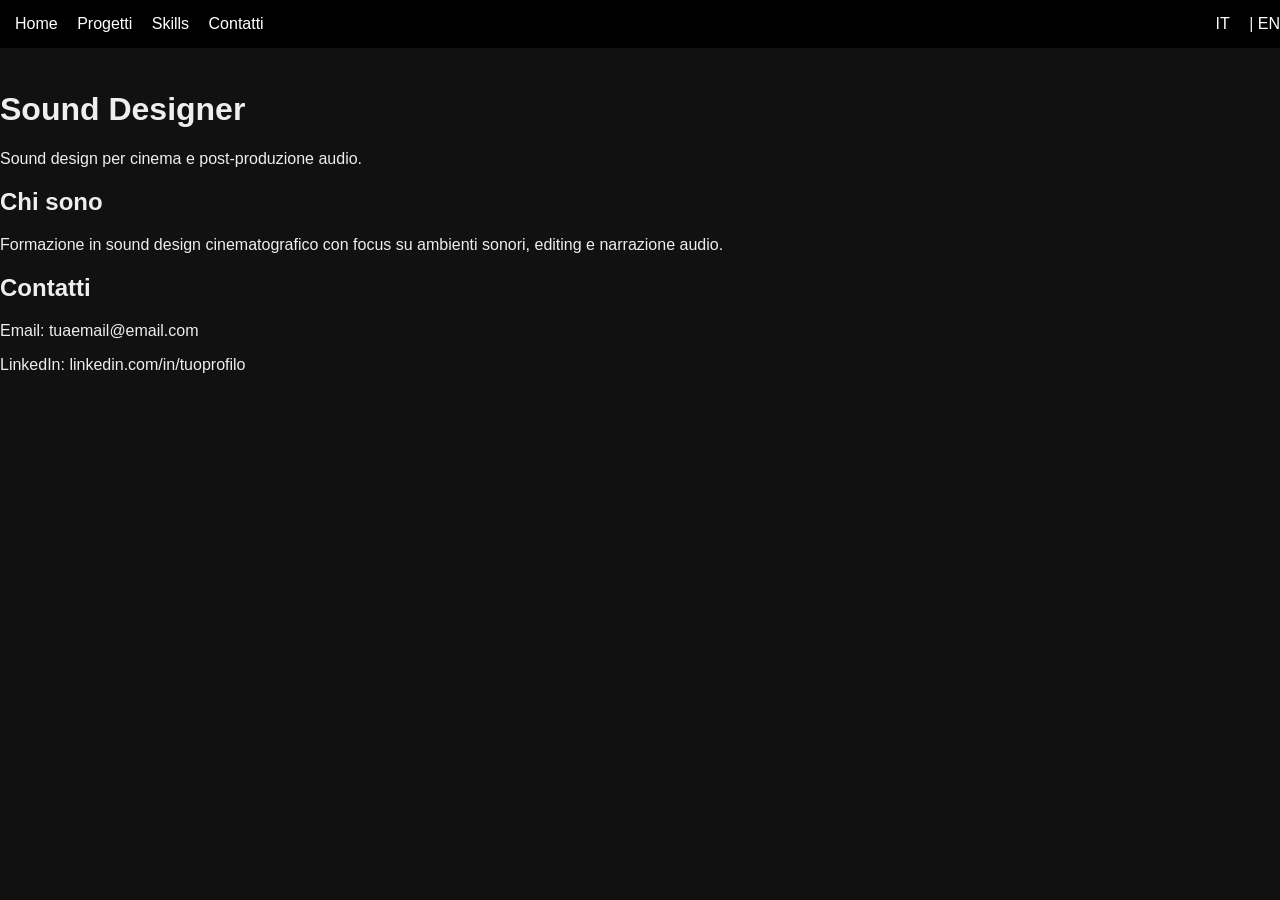
<file: index.html>
<!DOCTYPE html>
<html lang="it">
<head>
  <meta charset="UTF-8">
  <title>Home - Sound Portfolio</title>
  <link rel="stylesheet" href="style.css">
</head>

  <body>

 <nav>
  <a href="index.html">Home</a>
  <a href="projects.html">Progetti</a>
  <a href="projects.html#skills">Skills</a>
  <a href="index.html#contatti">Contatti</a>

  <span style="float:right;">
    <a href="index.html">IT</a> | 
    <a href="index-en.html">EN</a>
  </span>
</nav>

  <h1>Sound Designer</h1>

<p>
Sound design per cinema e post-produzione audio.
</p>

<h2>Chi sono</h2>
<p>
Formazione in sound design cinematografico con focus su
ambienti sonori, editing e narrazione audio.
</p>

<h2 id="contatti">Contatti</h2>
<p>Email: tuaemail@email.com</p>
<p>LinkedIn: linkedin.com/in/tuoprofilo</p>
</file>
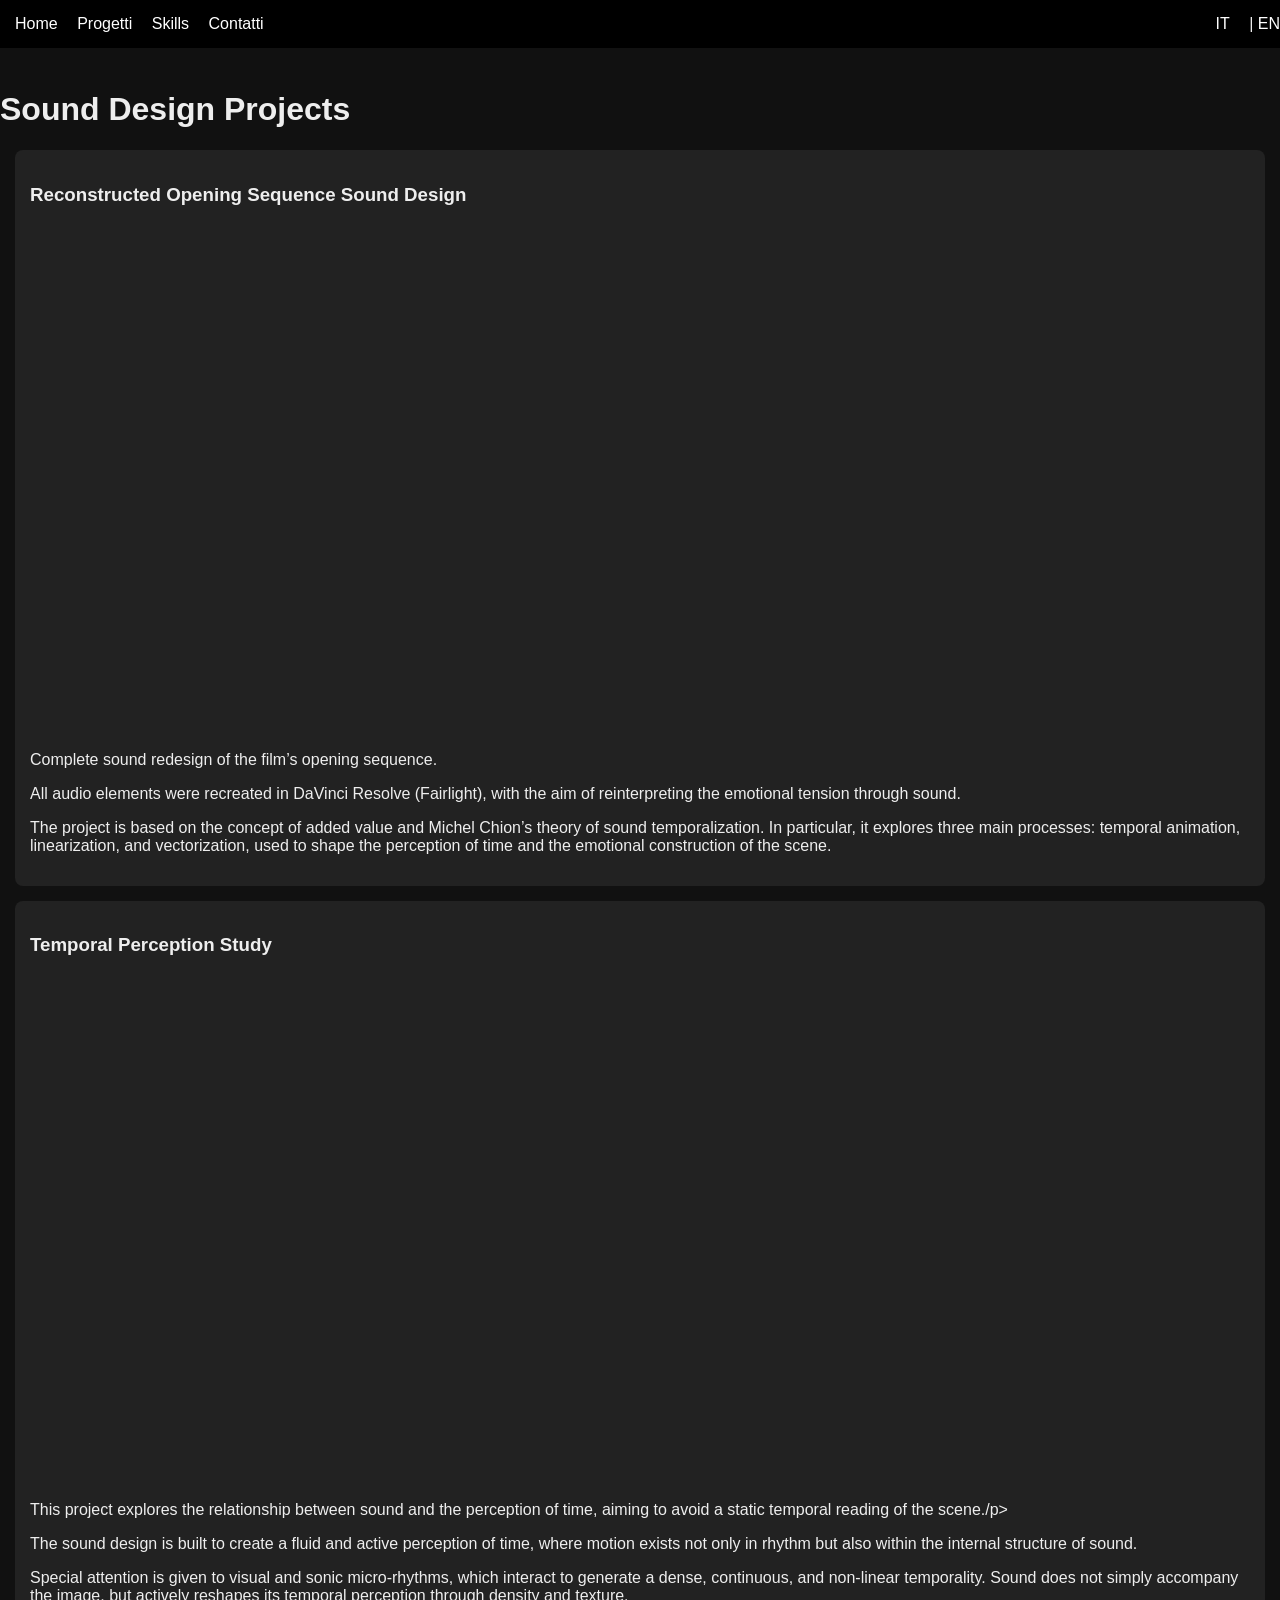
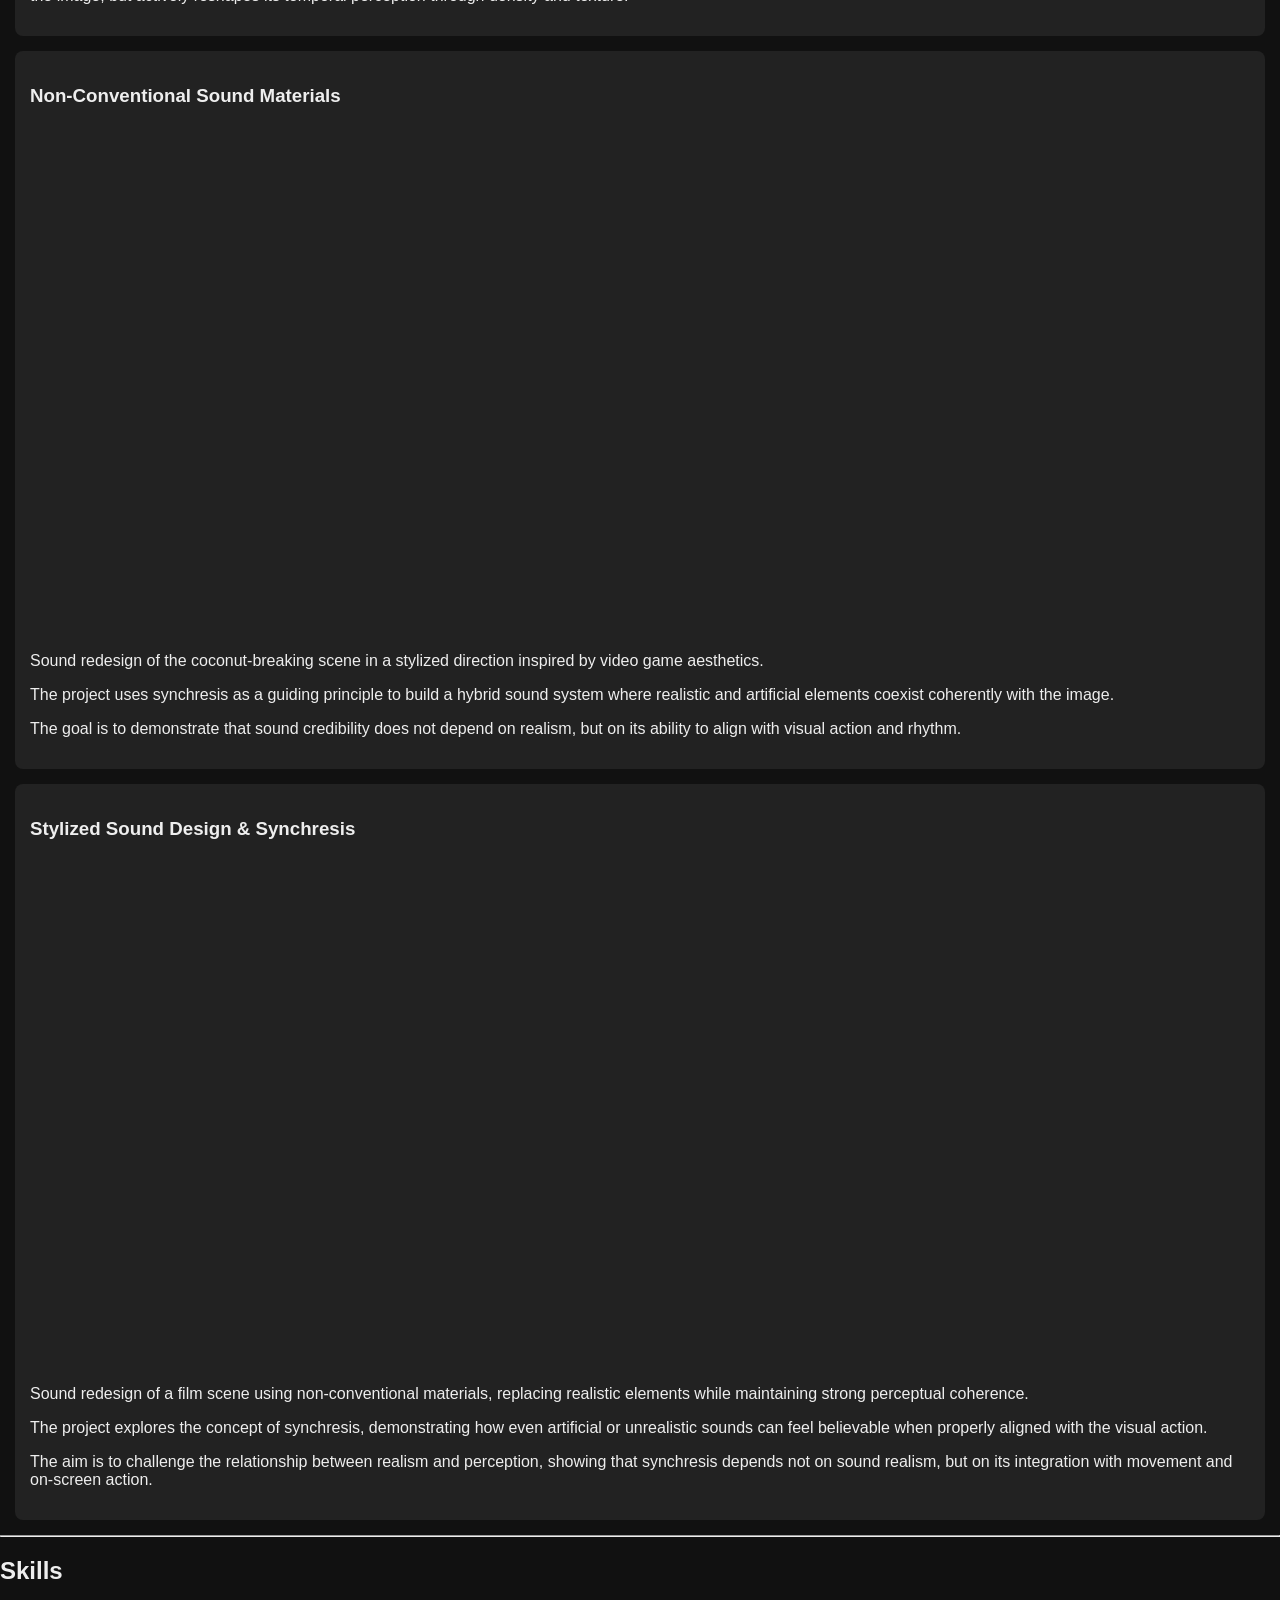
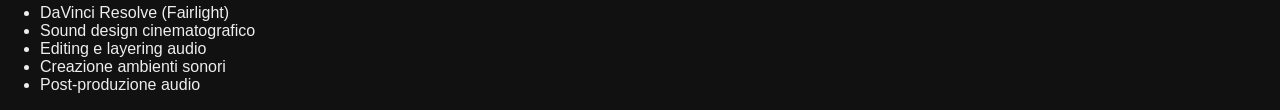
<file: projects-en.html>
<!DOCTYPE html>
<html lang="it">
<head>
  <meta charset="UTF-8">
  <title>Progetti - Sound Portfolio</title>
  <link rel="stylesheet" href="style.css">
</head> 

<body>
  
<nav>
  <a href="index.html">Home</a>
  <a href="projects.html">Progetti</a>
  <a href="projects.html#skills">Skills</a>
  <a href="index.html#contatti">Contatti</a>

  <span style="float:right;">
    <a href="index.html">IT</a> | 
    <a href="index-en.html">EN</a>
  </span>
</nav>

<h1>Sound Design Projects</h1>


<div class="project">

  <h3>Reconstructed Opening Sequence Sound Design</h3>

  <div class="video-container">
    <iframe 
      src="https://player.vimeo.com/video/1205717759"
      frameborder="0"
      allow="autoplay; fullscreen; picture-in-picture"
      allowfullscreen>
    </iframe>
  </div>

  <p>Complete sound redesign of the film’s opening sequence.</p>
<p>All audio elements were recreated in DaVinci Resolve (Fairlight), with the aim of reinterpreting the emotional tension through sound.</p>

<p>The project is based on the concept of added value and Michel Chion’s theory of sound temporalization. In particular, it explores three main processes: temporal animation, linearization, and vectorization, used to shape the perception of time and the emotional construction of the scene.</p>

</div>

<div class="project">

  <h3>Temporal Perception Study</h3>

  <div class="video-container">
    <iframe 
      src="https://player.vimeo.com/video/1205714802"
      frameborder="0"
      allow="autoplay; fullscreen; picture-in-picture"
      allowfullscreen>
    </iframe>
  </div>

  <p>This project explores the relationship between sound and the perception of time, aiming to avoid a static temporal reading of the scene./p>

  <p>The sound design is built to create a fluid and active perception of time, where motion exists not only in rhythm but also within the internal structure of sound.</p>

  <p>Special attention is given to visual and sonic micro-rhythms, which interact to generate a dense, continuous, and non-linear temporality. Sound does not simply accompany the image, but actively reshapes its temporal perception through density and texture.</p>

</div>

  <div class="project">

  <h3>Non-Conventional Sound Materials</h3>

  <div class="video-container">
    <iframe 
      src="https://player.vimeo.com/video/1205714310"
      frameborder="0"
      allow="autoplay; fullscreen; picture-in-picture"
      allowfullscreen>
    </iframe>
  </div>

  <p>Sound redesign of the coconut-breaking scene in a stylized direction inspired by video game aesthetics. </p>

 <p>The project uses synchresis as a guiding principle to build a hybrid sound system where realistic and artificial elements coexist coherently with the image. </p>

 <p>The goal is to demonstrate that sound credibility does not depend on realism, but on its ability to align with visual action and rhythm. </p>
</div>

  <div class="project">

  <h3>Stylized Sound Design & Synchresis</h3>

  <div class="video-container">
    <iframe 
      src="https://player.vimeo.com/video/1205714180"
      frameborder="0"
      allow="autoplay; fullscreen; picture-in-picture"
      allowfullscreen>
    </iframe>
  </div>

  <p>Sound redesign of a film scene using non-conventional materials, replacing realistic elements while maintaining strong perceptual coherence.</p>

  <p>The project explores the concept of synchresis, demonstrating how even artificial or unrealistic sounds can feel believable when properly aligned with the visual action.</p>

  <p>The aim is to challenge the relationship between realism and perception, showing that synchresis depends not on sound realism, but on its integration with movement and on-screen action.</p>

</div>

<hr>

<h2 id="skills">Skills</h2>

<ul>
  <li>DaVinci Resolve (Fairlight)</li>
  <li>Sound design cinematografico</li>
  <li>Editing e layering audio</li>
  <li>Creazione ambienti sonori</li>
  <li>Post-produzione audio</li>
</ul>
</file>
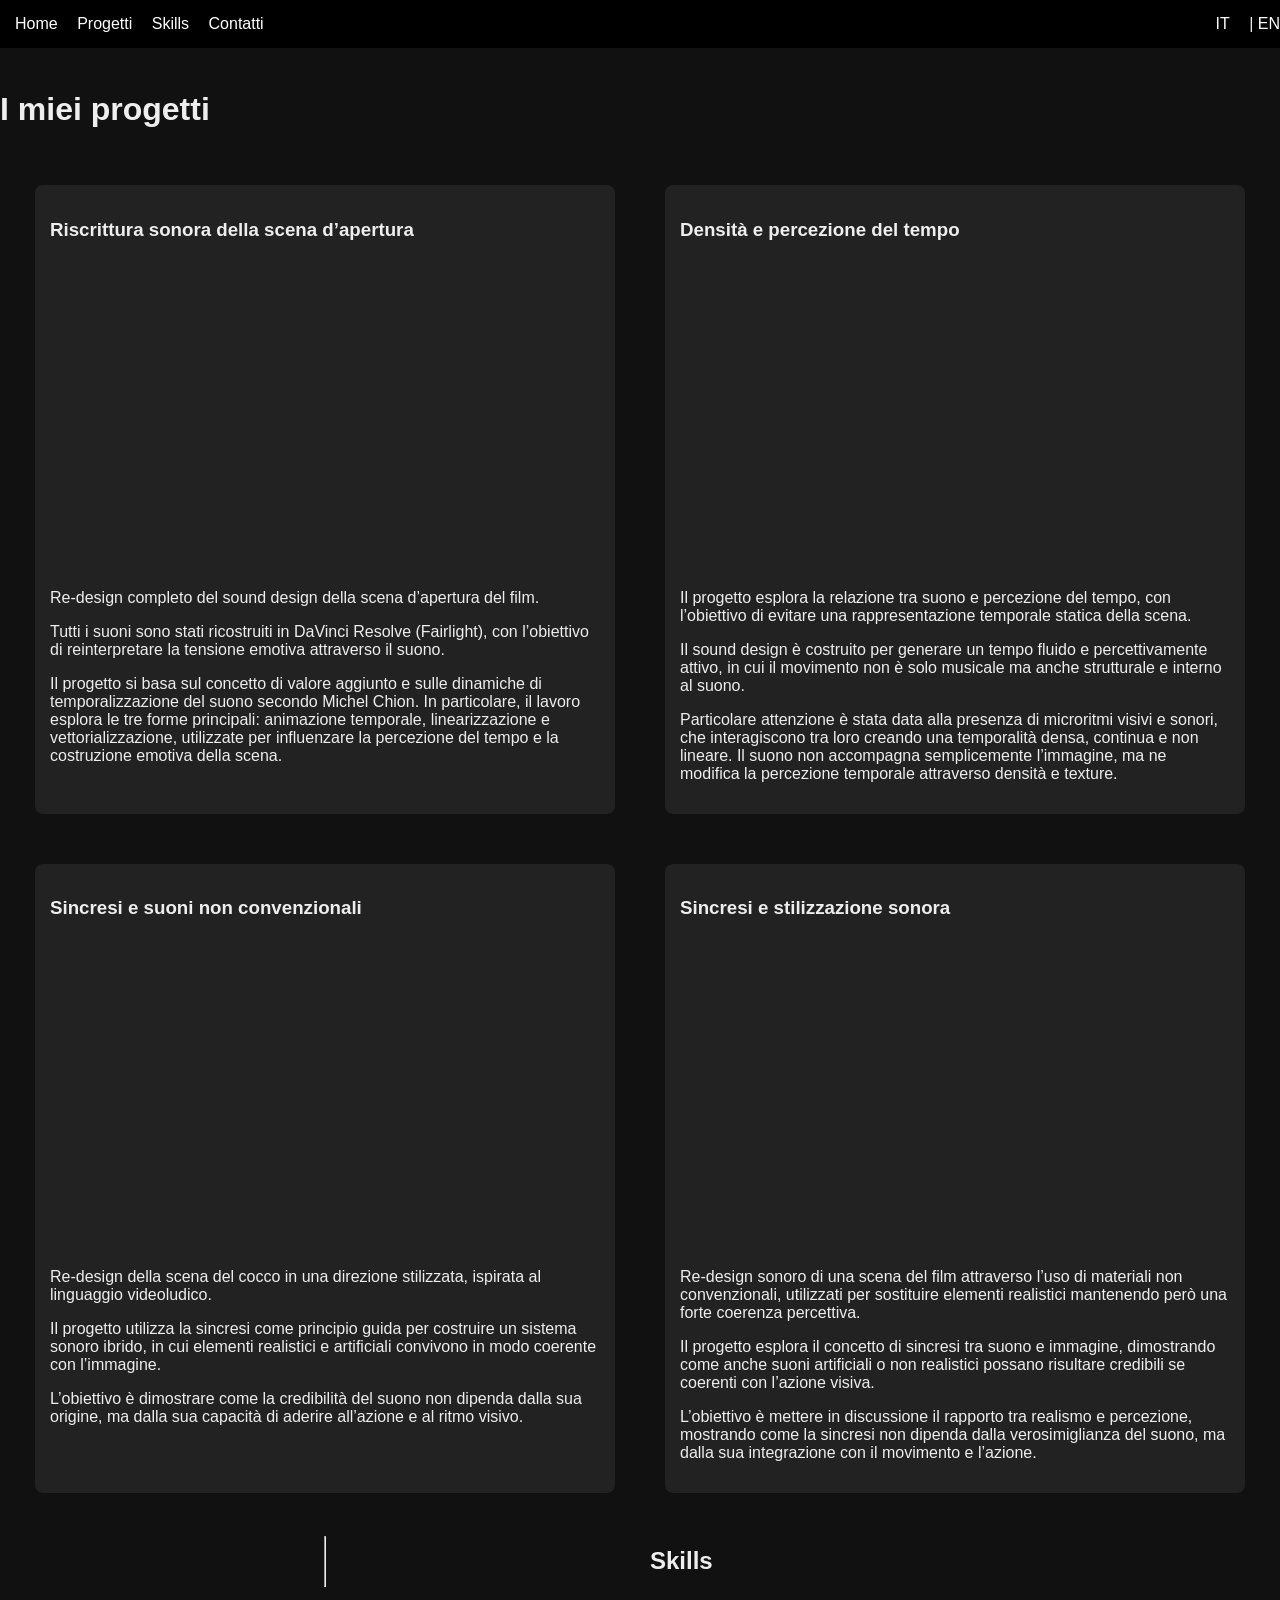
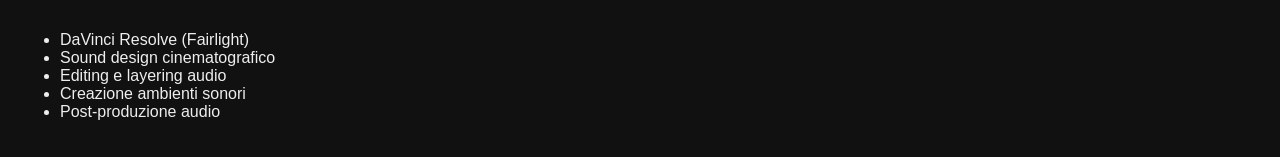
<file: projects.html>
<!DOCTYPE html>
<html lang="it">
<head>
  <meta charset="UTF-8">
  <title>Progetti - Sound Portfolio</title>
  <link rel="stylesheet" href="style.css">
</head>

<body>
  
<nav>
  <a href="index.html">Home</a>
  <a href="projects.html">Progetti</a>
  <a href="projects.html#skills">Skills</a>
  <a href="index.html#contatti">Contatti</a>

  <span style="float:right;">
    <a href="index.html">IT</a> | 
    <a href="index-en.html">EN</a>
  </span>
</nav>

<h1>I miei progetti</h1>

<div class="projects-container">

 <div class="project">
  <h3>Riscrittura sonora della scena d’apertura</h3>

    <div class="video-container">
    <iframe 
      src="https://player.vimeo.com/video/1205717759"
      frameborder="0"
      allow="autoplay; fullscreen; picture-in-picture"
      allowfullscreen>
    </iframe>
  </div>

  <p>Re-design completo del sound design della scena d’apertura del film.</p> 
  <p>Tutti i suoni sono stati ricostruiti in DaVinci Resolve (Fairlight), con l’obiettivo di reinterpretare la tensione emotiva attraverso il suono.</p> 
<p>Il progetto si basa sul concetto di valore aggiunto e sulle dinamiche di temporalizzazione del suono secondo Michel Chion. In particolare, il lavoro esplora le tre forme principali: animazione temporale, linearizzazione e vettorializzazione, utilizzate per influenzare la percezione del tempo e la costruzione emotiva della scena.</p>

</div>

<div class="project">

  <h3>Densità e percezione del tempo</h3>

  <div class="video-container">
    <iframe 
      src="https://player.vimeo.com/video/1205714802"
      frameborder="0"
      allow="autoplay; fullscreen; picture-in-picture"
      allowfullscreen>
    </iframe>
  </div>

  <p>Il progetto esplora la relazione tra suono e percezione del tempo, con l’obiettivo di evitare una rappresentazione temporale statica della scena.</p>

<p>Il sound design è costruito per generare un tempo fluido e percettivamente attivo, in cui il movimento non è solo musicale ma anche strutturale e interno al suono.</p>

<p>Particolare attenzione è stata data alla presenza di microritmi visivi e sonori, che interagiscono tra loro creando una temporalità densa, continua e non lineare. Il suono non accompagna semplicemente l’immagine, ma ne modifica la percezione temporale attraverso densità e texture.</p>

</div>

  <div class="project">

  <h3>Sincresi e suoni non convenzionali</h3>

  <div class="video-container">
    <iframe 
      src="https://player.vimeo.com/video/1205714310"
      frameborder="0"
      allow="autoplay; fullscreen; picture-in-picture"
      allowfullscreen>
    </iframe>
  </div>
<p>Re-design della scena del cocco in una direzione stilizzata, ispirata al linguaggio videoludico.</p>

<p>Il progetto utilizza la sincresi come principio guida per costruire un sistema sonoro ibrido, in cui elementi realistici e artificiali convivono in modo coerente con l’immagine.</p>

<p>L’obiettivo è dimostrare come la credibilità del suono non dipenda dalla sua origine, ma dalla sua capacità di aderire all’azione e al ritmo visivo.</p>
  
</div>

  <div class="project">

  <h3>Sincresi e stilizzazione sonora</h3>

  <div class="video-container">
    <iframe 
      src="https://player.vimeo.com/video/1205714180"
      frameborder="0"
      allow="autoplay; fullscreen; picture-in-picture"
      allowfullscreen>
    </iframe>
  </div>

<p>Re-design sonoro di una scena del film attraverso l’uso di materiali non convenzionali, utilizzati per sostituire elementi realistici mantenendo però una forte coerenza percettiva.</p>

<p>Il progetto esplora il concetto di sincresi tra suono e immagine, dimostrando come anche suoni artificiali o non realistici possano risultare credibili se coerenti con l’azione visiva.</p>

<p>L’obiettivo è mettere in discussione il rapporto tra realismo e percezione, mostrando come la sincresi non dipenda dalla verosimiglianza del suono, ma dalla sua integrazione con il movimento e l’azione.</p>

</div>

<hr>

<h2 id="skills">Skills</h2>

<ul>
  <li>DaVinci Resolve (Fairlight)</li>
  <li>Sound design cinematografico</li>
  <li>Editing e layering audio</li>
  <li>Creazione ambienti sonori</li>
  <li>Post-produzione audio</li>
</ul>
</file>
<file: style.css>
nav {
  position: fixed;
  top: 0;
  width: 100%;
  background: black;
  padding: 15px;
  z-index: 1000;
}

nav a {
  color: white;
  margin-right: 15px;
  text-decoration: none;
}

body {
  margin: 0;
  font-family: Arial;
  background: #111;
  color: #eee;
  padding-top: 70px;
}

.project {
  background: #222;
  margin: 15px;
  padding: 15px;
  border-radius: 8px;
}

.video-container {
  width: 100%;
  max-width: 900px;
  margin: 10px auto;
  aspect-ratio: 16 / 9;
}

.video-container iframe {
  width: 100%;
  height: 100%;
}

.projects-container {
  display: grid;
  grid-template-columns: repeat(2, 1fr);
  gap: 20px;
  padding: 20px;
}
</file>
